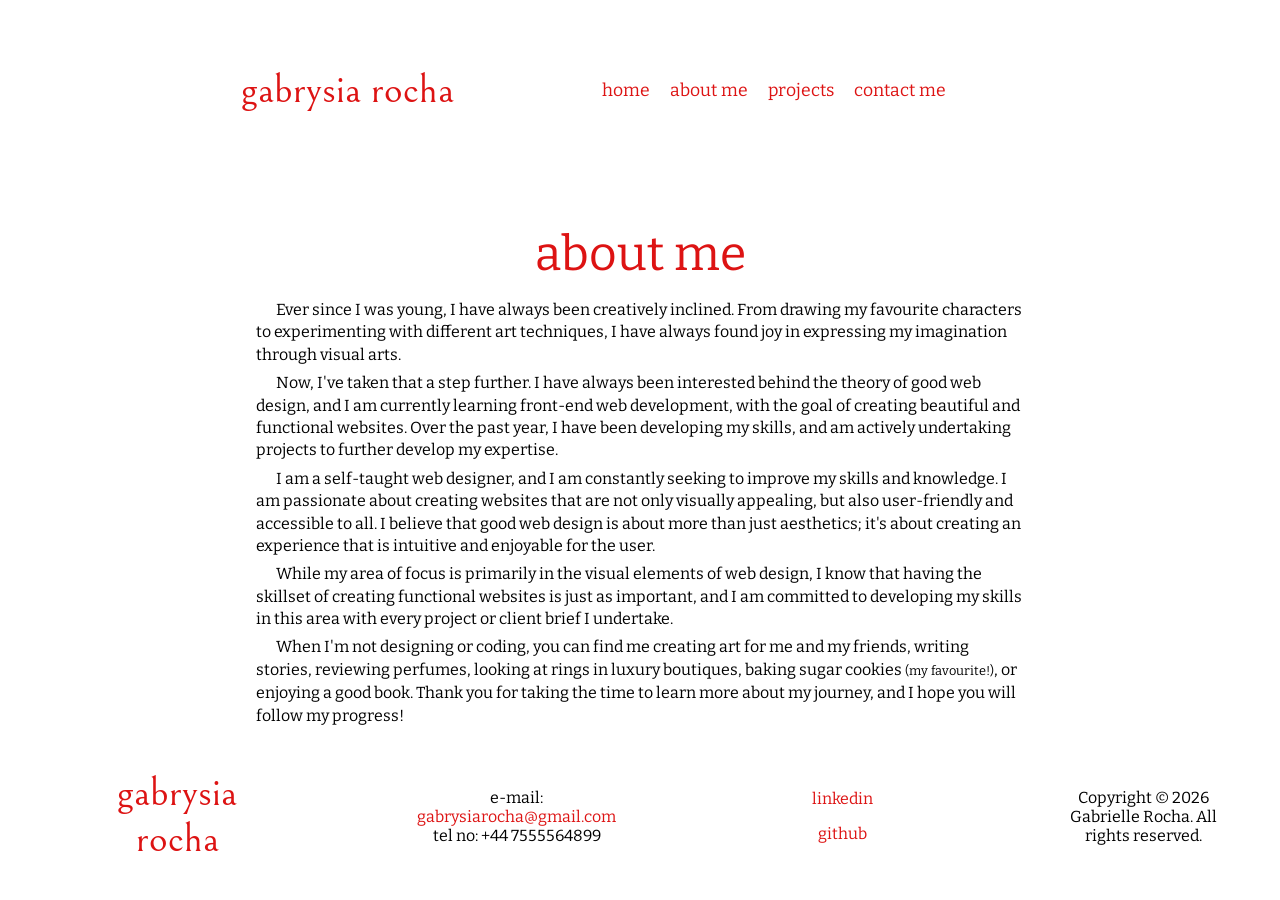
<file: about.html>
<!DOCTYPE html>

<html>

    <head>
        <title>Gabrysia Rocha - About Me</title>
        <link rel="stylesheet" href="css/style.css">

        <link rel="icon" type="image/x-icon" href="images/favicon.ico">

        <link rel="stylesheet" href="https://cdnjs.cloudflare.com/ajax/libs/font-awesome/4.7.0/css/font-awesome.min.css">

        <link rel="preconnect" href="https://fonts.googleapis.com">

        <link rel="preconnect" href="https://fonts.gstatic.com" crossorigin>
        <link href="https://fonts.googleapis.com/css2?family=Bellefair&family=Bitter:ital,wght@0,100..900;1,100..900&display=swap" rel="stylesheet">

        <link rel="preconnect" href="https://fonts.gstatic.com" crossorigin>
        <link href="https://fonts.googleapis.com/css2?family=Bellefair&display=swap" rel="stylesheet">

        <meta name="viewport" content="width=device-width, initial-scale=1.0">
    </head>

    <body>

        <div class="header container">
            <p class="logo">Gabrysia Rocha</p>
            
            <nav class="nav-bar">

                <a href="index.html">home</a>
                <a href="about.html">about me</a>
                <a href="projects.html">projects</a>
                <a href="contact.html">contact me</a>

            </nav>

        </div>

        <!-- header end -->
        <div class="container main header-margin" style="flex-direction: column;">

            <div class="container about" style="width: auto">
                <div class="name">about me</div>
            </div>

            <div class="container about">
                <div class="container main" style="flex-direction: column; line-height: 1.4em; text-indent: 20px;">
                    <p>Ever since I was young, I have always been creatively inclined. From drawing my favourite characters to experimenting with different art techniques, I have always found joy in expressing my imagination through visual arts.</p>
                    <p style="margin-top: -10px;">Now, I've taken that a step further. I have always been interested behind the theory of good web design, and I am currently learning front-end web development, with the goal of creating beautiful and functional websites. Over the past year, I have been developing my skills, and am actively undertaking projects to further develop my expertise.</p>
                    <p style="margin-top: -10px;">I am a self-taught web designer, and I am constantly seeking to improve my skills and knowledge. I am passionate about creating websites that are not only visually appealing, but also user-friendly and accessible to all. I believe that good web design is about more than just aesthetics; it's about creating an experience that is intuitive and enjoyable for the user.</p>
                    <p style="margin-top: -10px;">While my area of focus is primarily in the visual elements of web design, I know that having the skillset of creating functional websites is just as important, and I am committed to developing my skills in this area with every project or client brief I undertake.</p>
                    <p style="margin-top: -10px;">When I'm not designing or coding, you can find me creating art for me and my friends, writing stories, reviewing perfumes, looking at rings in luxury boutiques, baking sugar cookies <span style="font-size: 80%"">(my favourite!)</span>, or enjoying a good book. Thank you for taking the time to learn more about my journey, and I hope you will follow my progress!</p>
                </div>
            </div>

        </div>

        <!-- footer start -->

         <div class="container footer">
            <div class="footer-flex">
                <div class="logo footer-item">Gabrysia Rocha</div>

                <div class="footer-item">
                    e-mail: <a href="mailto:gabrysiarocha@gmail.com">gabrysiarocha@gmail.com</a><br>
                    tel no: +44 7555564899
                </div>
                
                <nav class="footer-item">
                    <ul>
                        <li><a href="https://www.linkedin.com/in/gabrielle-rocha-1774b63a6/" target="_blank">linkedin</a></li>
                        <li><a href="https://github.com/gabrysiarocha" target="_blank">github</a></li>
                    </ul>
                </nav>

                <div class="footer-item">Copyright © 2026 Gabrielle Rocha. All rights reserved.</div>
            </div>
        </div>
    </body>

</html>
</file>
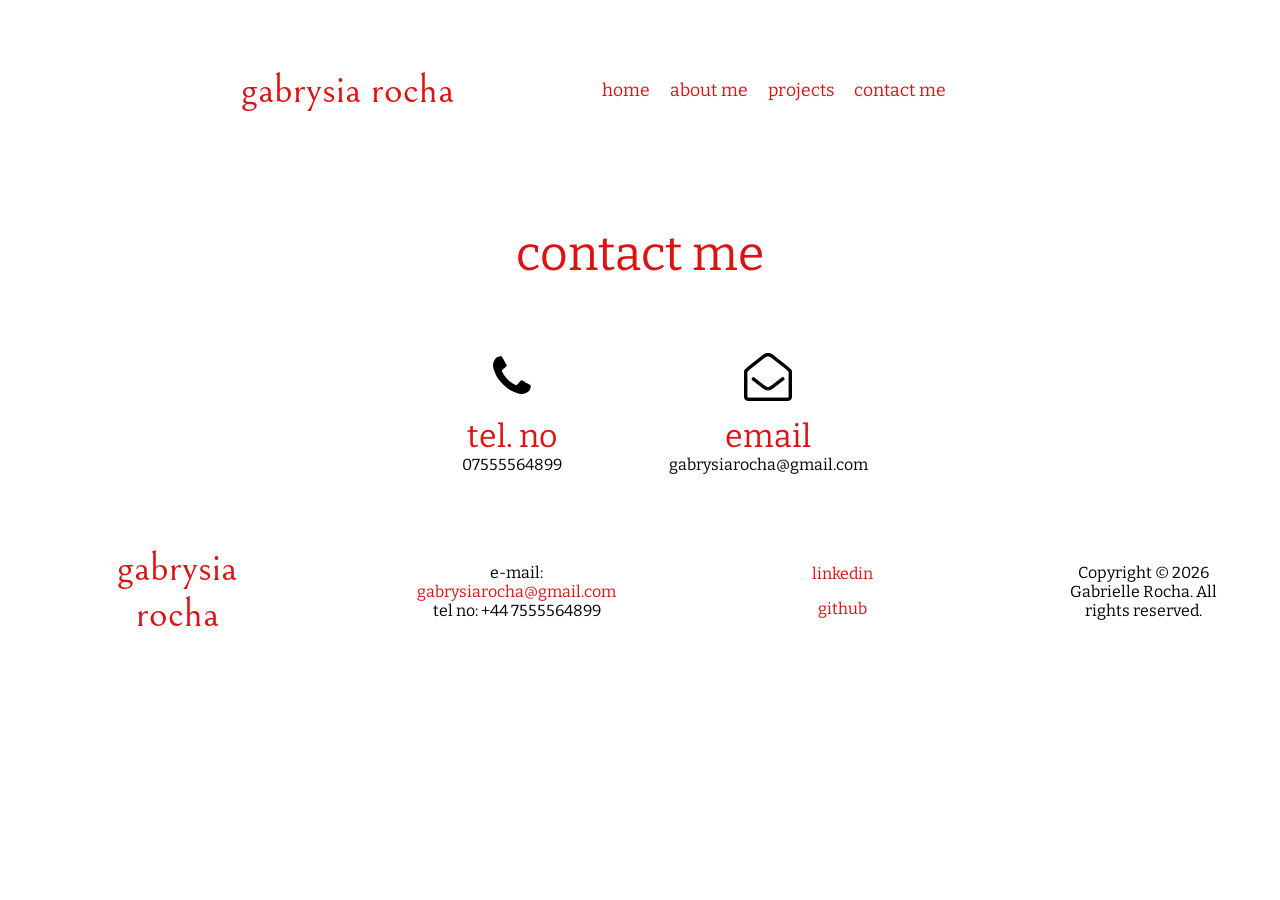
<file: contact.html>
<!DOCTYPE html>

<html>

    <head>
        <title>Gabrysia Rocha - Contact Me</title>
        <link rel="stylesheet" href="css/style.css">

        <link rel="icon" type="image/x-icon" href="images/favicon.ico">

        <link rel="stylesheet" href="https://cdnjs.cloudflare.com/ajax/libs/font-awesome/4.7.0/css/font-awesome.min.css">

        <link rel="preconnect" href="https://fonts.googleapis.com">

        <link rel="preconnect" href="https://fonts.gstatic.com" crossorigin>
        <link href="https://fonts.googleapis.com/css2?family=Bellefair&family=Bitter:ital,wght@0,100..900;1,100..900&display=swap" rel="stylesheet">

        <link rel="preconnect" href="https://fonts.gstatic.com" crossorigin>
        <link href="https://fonts.googleapis.com/css2?family=Bellefair&display=swap" rel="stylesheet">

        <meta name="viewport" content="width=device-width, initial-scale=1.0">
    </head>

    <body>

        <div class="header container">
            <p class="logo">Gabrysia Rocha</p>
            
            <nav class="nav-bar">

                <a href="index.html">home</a>
                <a href="about.html">about me</a>
                <a href="projects.html">projects</a>
                <a href="contact.html">contact me</a>

            </nav>

        </div>

        <!-- header end -->
        <div class="container about header-margin" style="flex-direction: column;">
            <div class="name" style="text-align: center;">contact me</div>
        </div>

        <div class="container">
            
            <div class="container main contact-flex contact-width" style="text-align: center; margin-top: 60px;">
                
                <div>
                    <span><i class="fa fa-phone" style="font-size: 3em;"></i></span>
                    <p> <span class="name" style="font-size: 2em">tel. no</span><br>
                    07555564899</p>
                </div>

                <div>
                    <span><i class="fa fa-envelope-open-o" style="font-size: 3em;"></i></span>
                    <p> <span class="name" style="font-size: 2em">email</span><br>
                    gabrysiarocha@gmail.com</p>
                </div>

            
            </div>
        </div>

        <!-- footer start -->

         <div class="container footer header-margin">
            <div class="footer-flex">
                <div class="logo footer-item">Gabrysia Rocha</div>

                <div class="footer-item">
                    e-mail: <a href="mailto:gabrysiarocha@gmail.com">gabrysiarocha@gmail.com</a><br>
                    tel no: +44 7555564899
                </div>
                
                <nav class="footer-item">
                    <ul>
                        <li><a href="https://www.linkedin.com/in/gabrielle-rocha-1774b63a6/" target="_blank">linkedin</a></li>
                        <li><a href="https://github.com/gabrysiarocha" target="_blank">github</a></li>
                    </ul>
                </nav>

                <div class="footer-item">Copyright © 2026 Gabrielle Rocha. All rights reserved.</div>
            </div>
        </div>
    </body>

</html>
</file>
<file: css/style.css>
body {
    background-color: #ffffff;
    margin: auto;
    font-family: "Bitter", Helvetica, sans-serif;
    color: #000000;
    display: flex;
    flex-direction: column;
    max-width: 100%;
    overflow-x: hidden;
}

.container {
    display: flex;
    flex: 1 0 wrap;
    flex-direction: row;
    align-items: center;
    justify-content: center;
}

.main {
    display: flex;
    flex: wrap;
    flex-direction: row;
    align-items: center;
    justify-content: center;
    animation-name: fadeAnim;
    animation-duration: 500ms;
}

@keyframes fadeAnim {
    from {opacity: 0;}
    to {opacity: 1;}
}

.header {
    padding: 3vh;
    position: sticky;
    top: 0;
    left: 0;
    width: 100%;
    display: flex;
    flex-direction: row;
    background-color: #ffffff;
}

.nav-bar {
    display: flex;
    flex-direction: row;
    align-items: center;
    justify-content: center;
    gap: 20px;
    width: 50%;
    font-size: 1.1em;
}

.footer {
    padding: 3vh;
    position: sticky;
    bottom: 0;
    width: 100%;
    background-color: #ffffff;
    flex-shrink: 0;
}

.front-flex {
    display: flex;
    flex-direction: row;
    align-items: center;
    justify-content: center;
    background-color: #ffffff;
    padding: 10px;
    text-align: left;
    width: 20%;
}

.contact-flex {
    display: flex;
    align-items: center;
    justify-content: center;
    padding: 10px;
    text-align: left;
    width: 100%;
}

@media screen and (max-width: 600px) {

    body {
        margin: 3vh;
    }

    .header{
        flex-direction: column;
    }

    .nav-bar {
        width: auto;
        margin-top: -5%
    }

    .container {
        width: auto;
    }

    .front-flex {
        width: auto;
    }

    .front-flex div {
        flex: 1;
        width: auto;
    }

    .front-flex img {
        display: none;
    }

    .footer {
        position: static;
        flex-direction: column;
        padding: 3vh 0;
    }
    
    .footer-flex {
        flex-direction: column;
    }

    .footer-item {
        margin: 1vh;
        text-align: center;
        flex-direction: column;
    }

    .about {
        width: auto;
        margin: auto;
    }

    .contact-flex {
        flex-direction: column;
        width: auto;
    }

    .contact-width {
    width: auto;
}

    .header-margin {
        padding-top: 0;
    }

}

.header-margin {
    padding-top: 5vh;
}

.contact-flex div {
    flex: 1;
    flex-direction: row;
    justify-content: space-around;
    overflow-x: hidden;
}

.contact-width {
    width: 40%;
}

.photo {
    width: 300px;
    height: auto;
    border-radius: 50%
}

.logo {
    font-family: "Bellefair", Georgia, serif;
    font-size: 2.5em;
    text-transform: lowercase;
    color: #dd1313
}

.intro {
    font-size: 1.5em;
    color: #808080
}

.name {
    font-size: 3em;
    color: #dd1313
}

.bio {
    font-size: 1.25em;
}

.about {
    width: 60%;
    margin: auto;
    overflow-y: auto;
    height: auto;
}

.footer-flex {
    display: flex;
    align-items: center;
    justify-content: space-between;
    width: auto;
}

.footer-flex ul {
    list-style-type: none;
    margin: 0;
    padding: 0;
}

.footer-item {
    margin: 0 10vh;
    text-align: center;
    flex-direction: column;
}

li a {
  display: block;
  color: #dd1313;
  padding: 8px 16px;
  text-decoration: none;
}

li a:hover {
  background-color: #dd1313;
  color: white;
  text-decoration: none;
}

a {
    color: #dd1313;
    text-decoration: none;
}

a:hover {
    color: #dd1313;
    text-decoration: underline;
}
</file>
